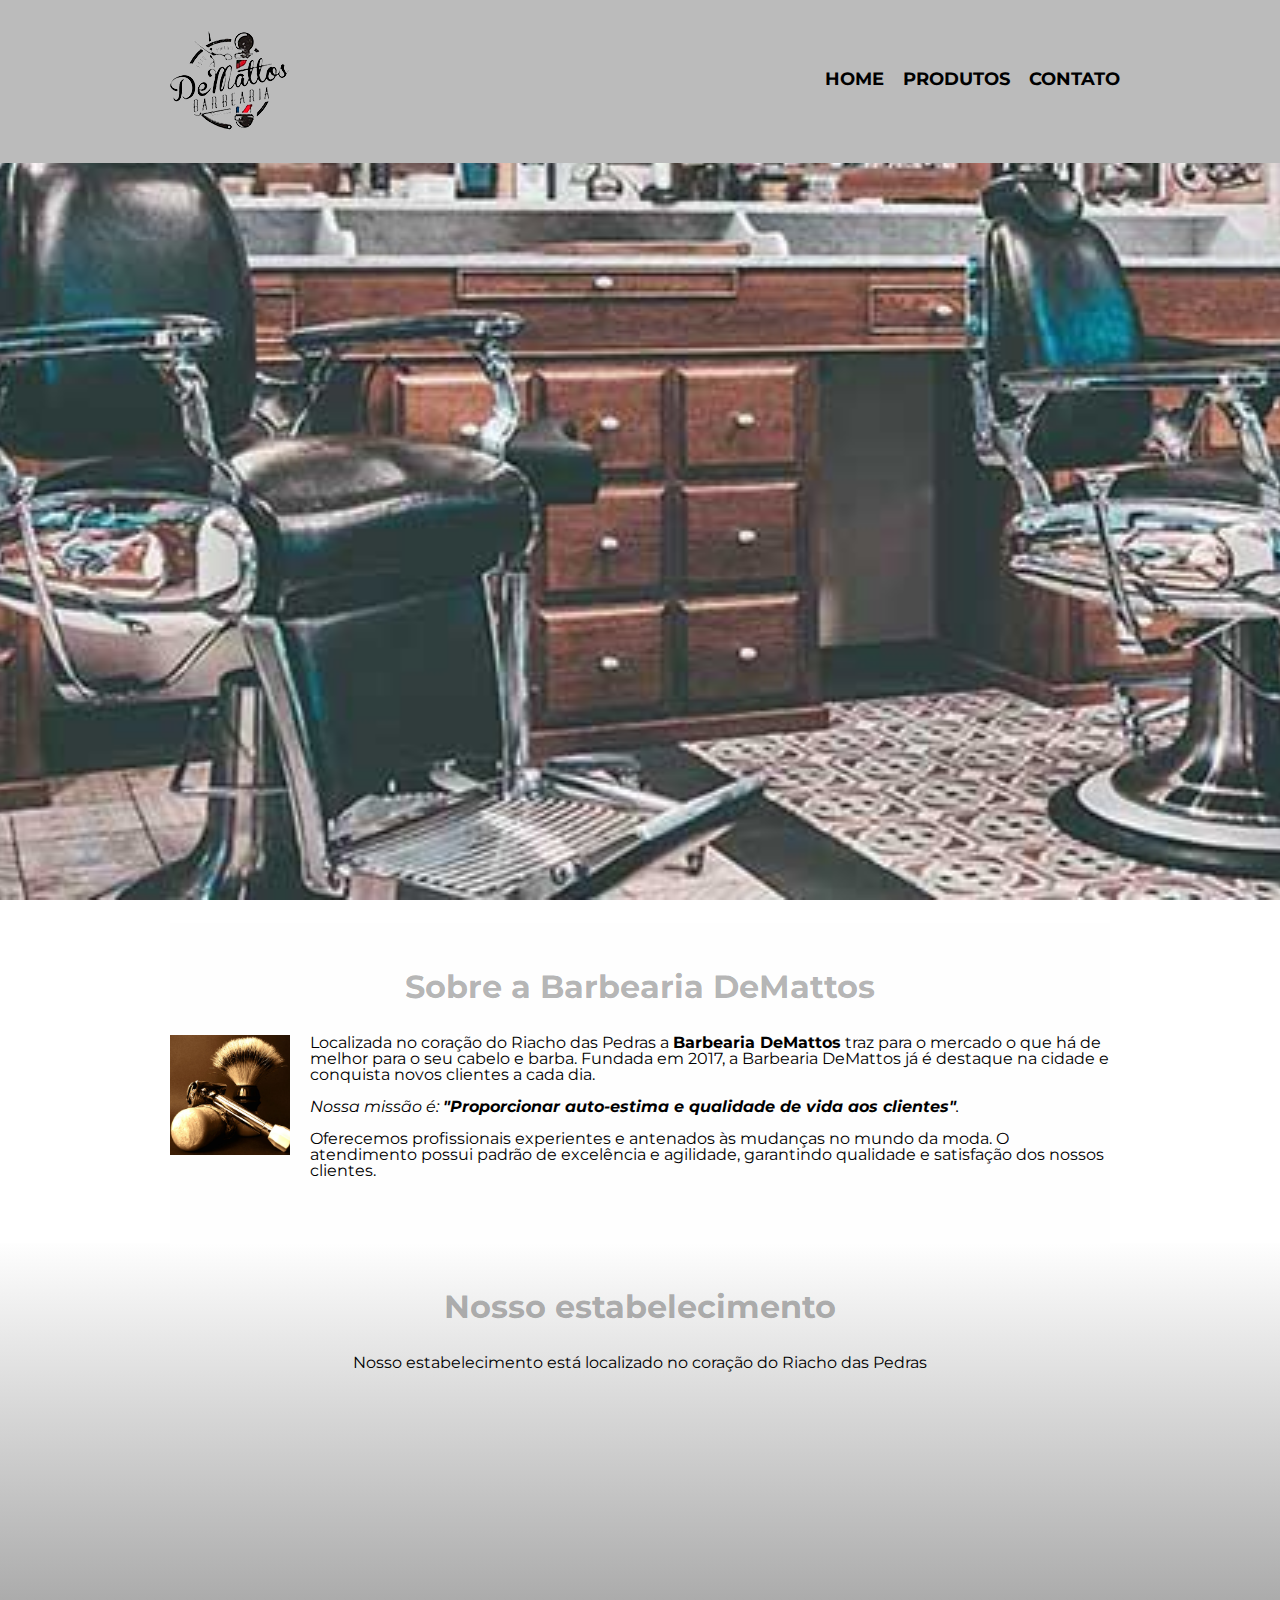
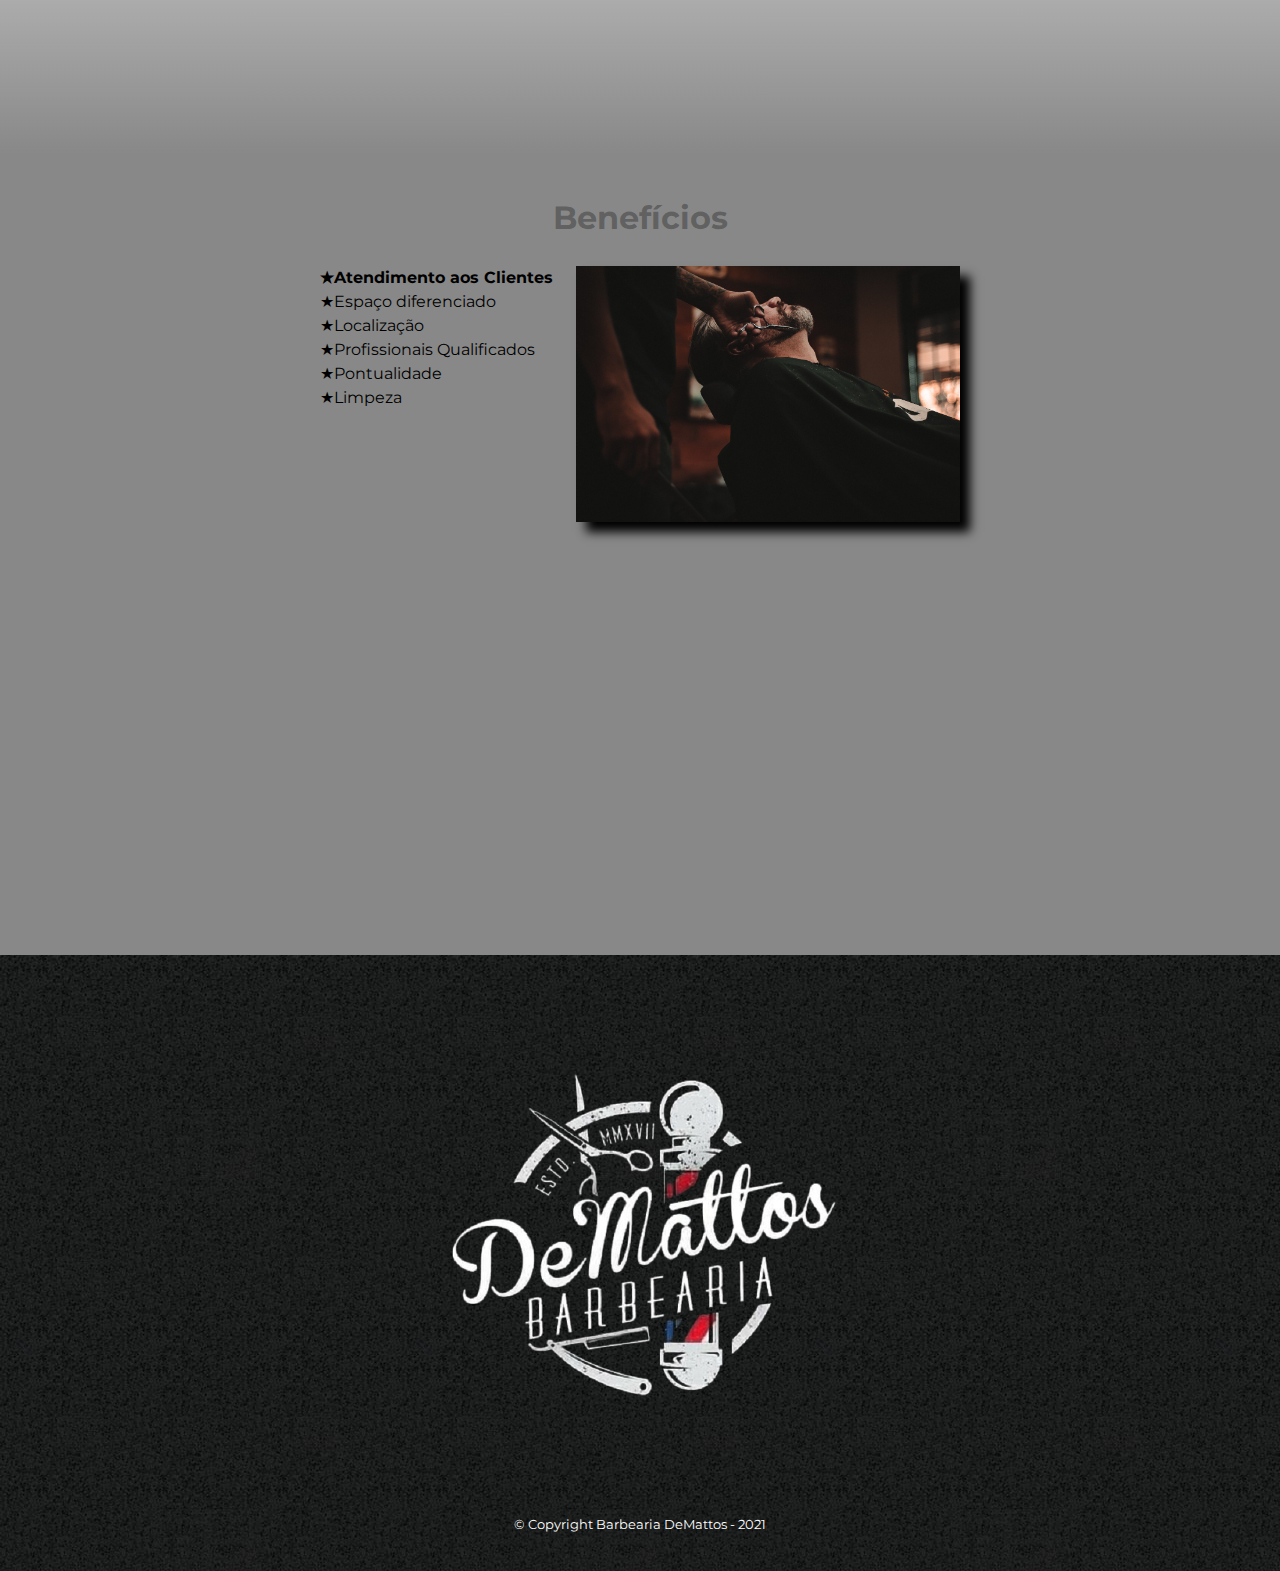
<file: index.html>
<!DOCTYPE html>
<html lang="pt-br">
	<head>
		<meta charset="UTF-8">
		<meta name="viewport" content="width=device-width">
		<title>Barbearia DeMattos</title>
		<link rel="stylesheet" href="style/reset.css">
		<link rel="stylesheet" href="style/style.css">
		<link href="https://fonts.googleapis.com/css?family=Montserrat&display=swap" rel="stylesheet">
	</head>

	<body>
		<header>
			<div class="caixa">
				<h1><img src="img/logo.png"></h1>

				<nav>
					<ul>
						<li><a href="index.html">Home</a></li>
						<li><a href="produtos.html">Produtos</a></li>
						<li><a href="contato.html">Contato</a></li>
					</ul>
				</nav>
			</div>
		</header>

		<div class="banner"></div>

		<main>
			<section class="principal">
				<h2 class="titulo-principal">Sobre a Barbearia DeMattos</h2>

				<img class="utensilios" src="img/utensilios.jpg" alt="Utensilios de um barbeiro">
		
				<p>Localizada no coração do Riacho das Pedras a <strong>Barbearia DeMattos</strong> traz para o mercado o que há de melhor para o seu cabelo e barba. Fundada em 2017, a Barbearia DeMattos já é destaque na cidade e conquista novos clientes a cada dia.</p>

				<p id="missao"><em>Nossa missão é: <strong>"Proporcionar auto-estima e qualidade de vida aos clientes"</strong>.</em></p>

				<p>Oferecemos profissionais experientes e antenados às mudanças no mundo da moda. O atendimento possui padrão de excelência e agilidade, garantindo qualidade e satisfação dos nossos clientes.</p>
			</section>

			<section class="mapa">
				<h3 class="titulo-principal">Nosso estabelecimento</h3>
				<p>Nosso estabelecimento está localizado no coração do Riacho das Pedras</p>

				<div class="mapa-conteudo">
					<iframe src="https://www.google.com/maps/embed?pb=!1m18!1m12!1m3!1d3750.337045040827!2d-44.052896885633245!3d-19.952323044155072!2m3!1f0!2f0!3f0!3m2!1i1024!2i768!4f13.1!3m3!1m2!1s0xa6be284afccc2d%3A0x66e7a4a9c97c5a0d!2sDeMattos%20Barbearia!5e0!3m2!1spt-BR!2sbr!4v1622141192853!5m2!1spt-BR!2sbr" width="100%" height="300" frameborder="0" style="border:0;" allowfullscreen=""></iframe>
				</div>

			</section>

			<section class="beneficios">
				<h3 class="titulo-principal">Benefícios</h3>

				<div class="conteudo-beneficios">
					<ul class="lista-beneficios">
						<li class="itens">Atendimento aos Clientes</li>
						<li class="itens">Espaço diferenciado</li>
						<li class="itens">Localização</li>
						<li class="itens">Profissionais Qualificados</li>
						<li class="itens">Pontualidade</li>
						<li class="itens">Limpeza</li>
					</ul><img src="img/beneficios.jpg" class="imagem-beneficios">
				</div>

				<div class="video">
					<iframe width="100%" height="315" src="https://www.youtube.com/embed/wcVVXUV0YUY" title="YouTube video player" frameborder="0" allow="accelerometer; autoplay; clipboard-write; encrypted-media; gyroscope; picture-in-picture" allowfullscreen></iframe>
				</div>

			</section>
		</main>

		<footer>
			<img src="img/logo-branco.png" alt="Logo da Barbearia De Mattos" id="logo-branco">
			<p class="copyright">&copy; Copyright Barbearia DeMattos - 2021</p>
		</footer>

		<script>
			var height_screen = ((window.innerHeight)-140).toString();
			height_screen += "px";
			var banner = document.querySelector(".banner");
			banner.style.height = height_screen
		</script>

	</body>
</html>
</file>
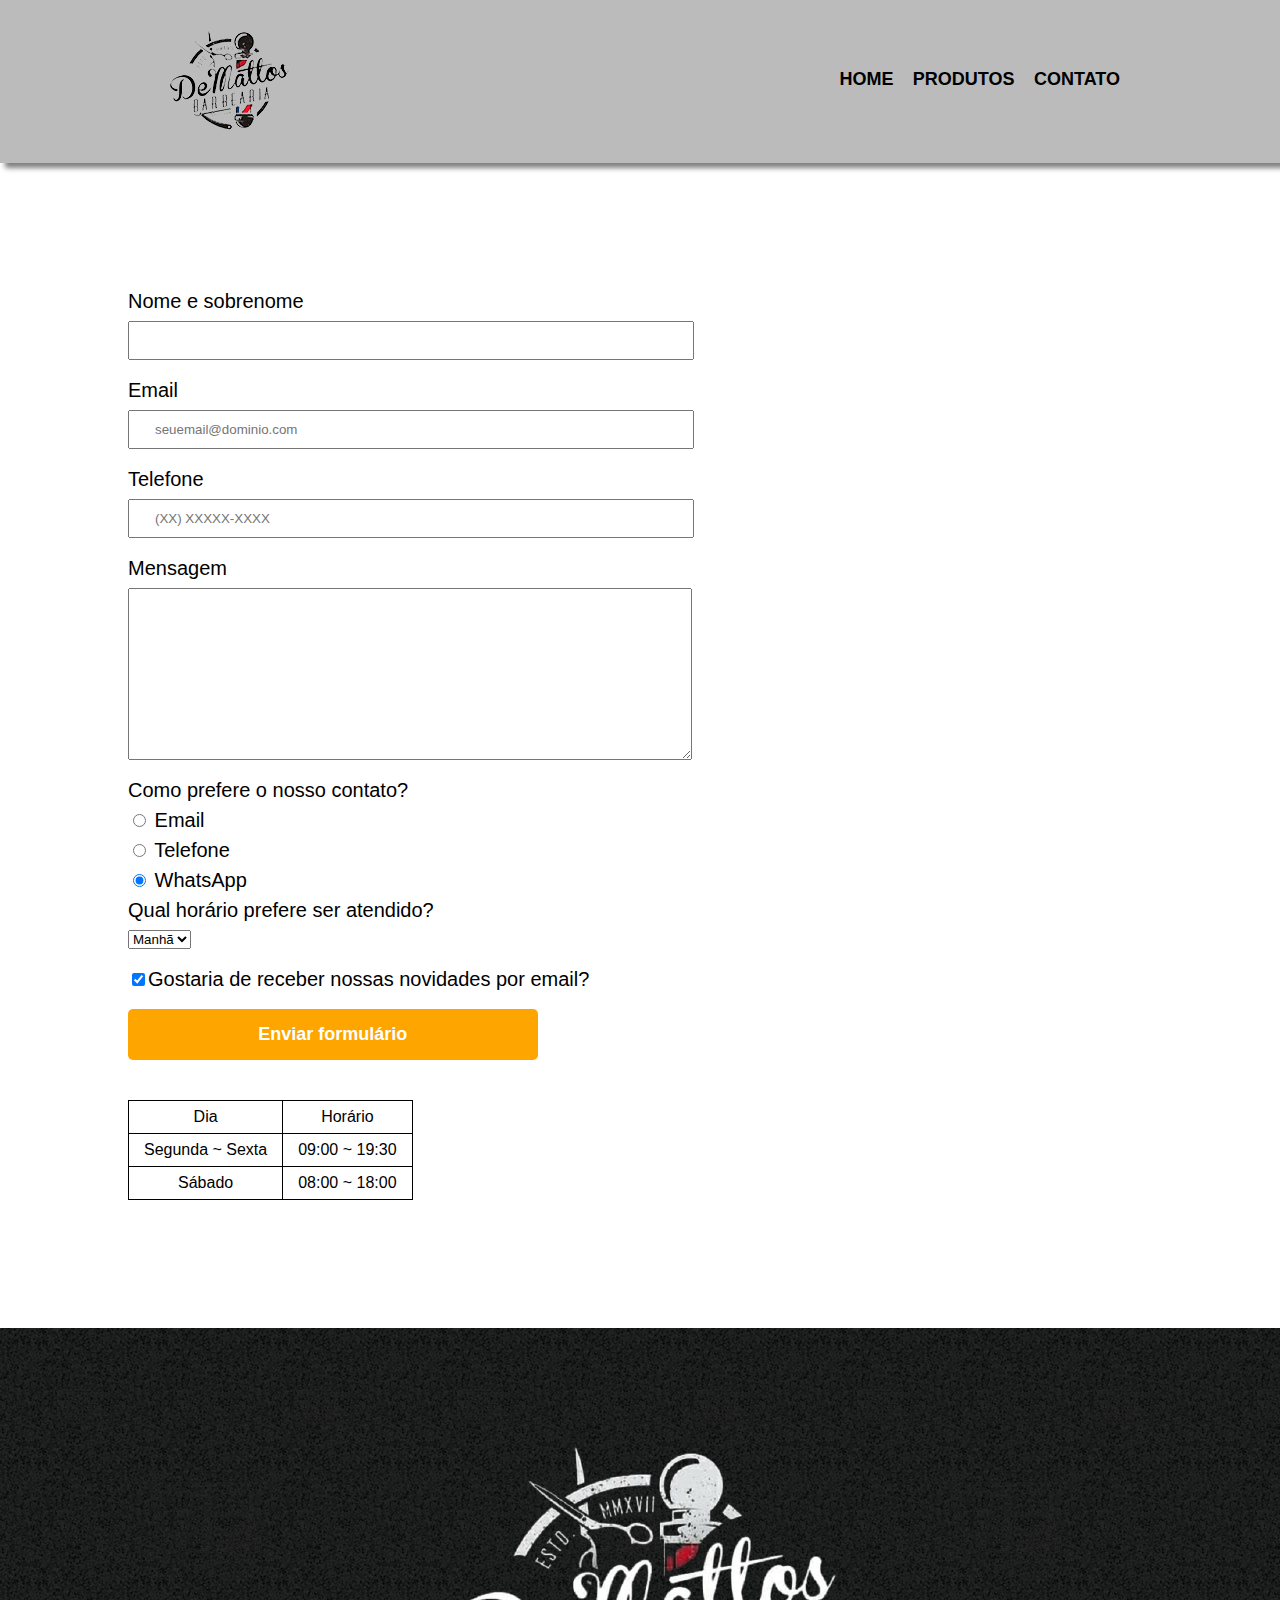
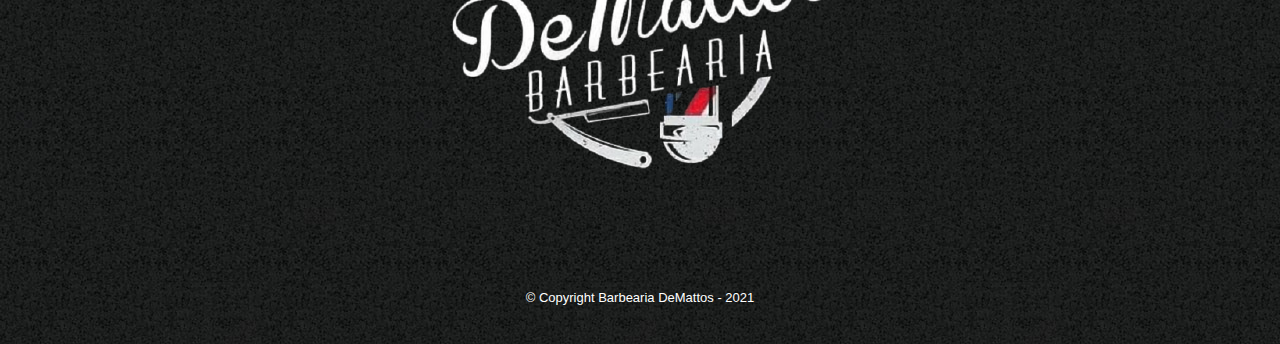
<file: contato.html>
<!DOCTYPE html>
<html>
	<head>
		<meta charset="UTF-8">
		<meta name="viewport" content="width=device-width">

		<title>Contato - Barbearia DeMattos</title>

		<link rel="stylesheet" href="style/reset.css">
		<link rel="stylesheet" href="style/style.css">
	</head>
	<body>
		<header>
			<div class="caixa">
				<h1><img src="img/logo.png" alt="Logo da Barbearia DeMattos"></h1>

				<nav>
					<ul>
						<li><a href="index.html">Home</a></li>
						<li><a href="produtos.html">Produtos</a></li>
						<li><a href="contato.html">Contato</a></li>
					</ul>
				</nav>
			</div>
		</header>

		<main class="main-contatos">
			<form>
				<label for="nomesobrenome">Nome e sobrenome</label>
				<input type="text" id="nomesobrenome" class="input-padrao" required>

				<label for="email">Email</label>
				<input type="email" id="email" class="input-padrao" required placeholder="seuemail@dominio.com">

				<label for="telefone">Telefone</label>
				<input type="tel" id="telefone" class="input-padrao" required placeholder="(XX) XXXXX-XXXX">

				<label for="mensagem">Mensagem</label>
				<textarea cols="70" rows="10" id="mensagem" class="input-padrao" required></textarea>

				<fieldset>
					<legend>Como prefere o nosso contato?</legend>
					<label for="radio-email"><input type="radio" name="contato" value="email" id="radio-email"> Email</label>
					
					<label for="radio-telefone"><input type="radio" name="contato" value="telefone" id="radio-telefone"> Telefone</label>
					
					<label for="radio-whatsapp"><input type="radio" name="contato" value="whatsapp" id="radio-whatsapp" checked> WhatsApp</label>
				</fieldset>

				<fieldset>
					<legend>Qual horário prefere ser atendido?</legend>
					<select>
						<option>Manhã</option>
						<option>Tarde</option>
						<option>Noite</option>
					</select>
				</fieldset>

				<label class="checkbox"><input type="checkbox" checked>Gostaria de receber nossas novidades por email?</label>

				<input type="submit" value="Enviar formulário" class="enviar">
			</form>

			<table>
				<tr>
					<th>Dia</th>
					<th>Horário</th>
				</tr>
				<tr>
					<td>Segunda ~ Sexta</td>
					<td>09:00 ~ 19:30</td>
				</tr>
				<tr>
					<td>Sábado</td>
					<td>08:00 ~ 18:00</td>
				</tr>
			</table>
		</main>

		<footer>
			<img src="img/logo-branco.png" alt="Logo da Barbearia De Mattos" id="logo-branco">
			<p class="copyright">&copy; Copyright Barbearia DeMattos - 2021</p>
		</footer>
	</body>
</html>
</file>
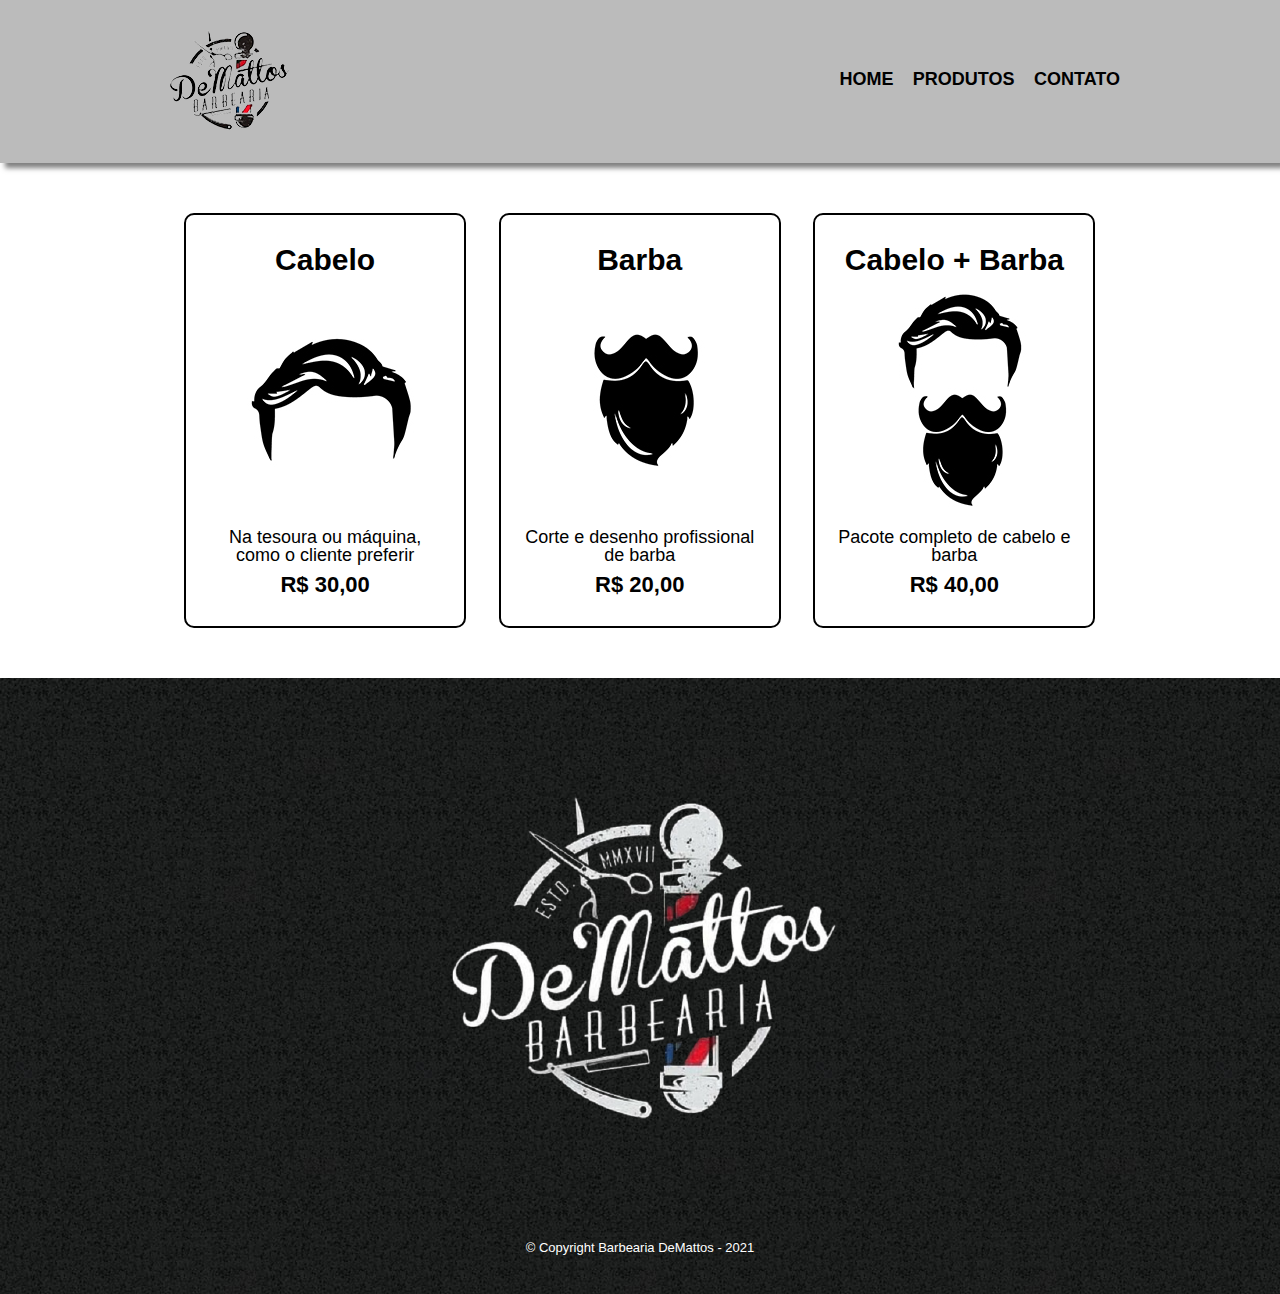
<file: produtos.html>
<!DOCTYPE html>
<html>
	<head>
		<meta charset="UTF-8">
		<meta name="viewport" content="width=device-width">

		<title>Produtos - Barbearia DeMattos</title>

		<link rel="stylesheet" href="style/reset.css">
		<link rel="stylesheet" href="style/style.css">
	</head>
	<body>
		<header>
			<div class="caixa">
				<h1><img src="img/logo.png"></h1>

				<nav>
					<ul>
						<li><a href="index.html">Home</a></li>
						<li><a href="produtos.html">Produtos</a></li>
						<li><a href="contato.html">Contato</a></li>
					</ul>
				</nav>
			</div>
		</header>

		<main>
			<ul class="produtos">
				<li>
					<h2>Cabelo</h2>
					<img src="img/cabelo.jpg">
					<p class="produto-descricao">Na tesoura ou máquina, como o cliente preferir</p>
					<p class="produto-preco">R$ 30,00</p>
				</li>
				<li>
					<h2>Barba</h2>
					<img src="img/barba.jpg">
					<p class="produto-descricao">Corte e desenho profissional de barba</p>
					<p class="produto-preco">R$ 20,00</p>
				</li>
				<li>
					<h2>Cabelo + Barba</h2>
					<img src="img/cabelo+barba.jpg">
					<p class="produto-descricao">Pacote completo de cabelo e barba</p>
					<p class="produto-preco">R$ 40,00</p>
				</li>
			</ul>
		</main>

		<footer>
			<img src="img/logo-branco.png" alt="Logo da Barbearia De Mattos" id="logo-branco">
			<p class="copyright">&copy; Copyright Barbearia DeMattos - 2021</p>
		</footer>
	</body>
</html>
</file>
<file: style/style.css>
body {
	font-family: 'Montserrat', sans-serif;
}

header {
	background: #BBBBBB;
	padding: 20px 0;
	box-shadow: 5px 5px 5px rgba(0, 0, 0, 0.5);
}

.caixa {
	position: relative;
	width: 940px;
	margin: 0 auto;
	padding: 10px;
}

nav {
	position: absolute;
	top: 50px;
	right: 0;
}

nav li {
	display: inline;
	margin: 0 0 0 15px;
}

nav a {
	text-transform: uppercase;
	color: #000000;
	font-weight: bold;
	font-size: 18px;
	text-decoration: none;
}

nav a:hover {
	color: #C78C19;
	text-decoration: underline;
}

.produtos {
	width: 940px;
	margin: 0 auto;
	padding: 50px 0;
}

.produtos li {
	display: inline-block;
	text-align: center;
	width: 30%;
	vertical-align: top;
	margin: 0 1.5%;
	padding: 30px 20px;
	box-sizing: border-box;
	border: 2px solid #000000;
	border-radius: 10px;
}

.produtos li:hover {
	border-color: #C78C19;
}

.produtos li:active {
	border-color: #088C19;	
}

.produtos li:hover h2 {
	font-size: 34px;
}

.produtos h2 {
	font-size: 30px;
	font-weight: bold;
}

.produto-descricao {
	font-size: 18px;
}

.produto-preco {
	font-size: 22px;
	font-weight: bold;
	margin-top: 10px;
}

footer {
	text-align: center;
	background: url("../img/bg.jpg");
	padding: 40px 0;
}

img#logo-branco {
	max-width: 90%;
}

.copyright {
	color: #FFFFFF;
	font-size: 13px;
	margin: 20px 0 0;
}

.main-contatos {
	margin: 10%;
}

form {
	margin: 40px 0;
}

form label, form legend {
	display:block;
	font-size: 20px;
	margin: 0 0 10px;
}

.input-padrao {
	display: block;
	margin: 0 0 20px;
	padding: 10px 25px;
	width: 50%;
}

.checkbox {
	margin: 20px 0;
}

.enviar {
	width:40%;
	padding: 15px 0;
	background: orange;
	color: white;
	font-weight: bold;
	font-size: 18px;
	border: none;
	border-radius: 5px;
	transition: 1s all;
	cursor: pointer;
}

.enviar:hover {
	background: darkorange;
	transform: scale(1.2);
}

table {
	margin: 20px 0 40px;
	text-align: center;
	vertical-align: middle;
}

thead {
	background: #555555;
	color: white;
	font-weight: bold;
}

td, th {
	border: 1px solid #000000;
	padding: 8px 15px;
}

/* css da pagina inicial */
.banner {
 	width: 100%;
	height: 500px;
	background-image: url(../img/banner.jpg);
	background-attachment: fixed;
    background-position: center;
    background-repeat: no-repeat;
    background-size: cover;
}

.titulo-principal {
	text-align: center;
	font-size: 2em;
	margin: 0 0 1em;
	clear: left;
	color: rgba(0, 0, 0, 0.3);
	font-weight: bold;
}

.principal {
	padding: 3em 0;
	background: #FEFEFE;
	width: 940px;
	margin: 0 auto;
}

.principal p {
	margin: 0 0 1em;
}

.principal strong {
	font-weight: bold;
}

.principal em {
	font-style: italic;
}

.utensilios {
	width: 120px;
	float: left;
	margin: 0 20px 20px 0;
}

.mapa {
	padding: 3em 0;
	background: linear-gradient(#FEFEFE, #888888);
}

.mapa-conteudo {
	width: 940px;
	margin: 0 auto;
}

.mapa p {
	margin: 0 0 2em;
	text-align: center;
}

.beneficios {
	padding: 3em 0;
	background: #888888;
}

.conteudo-beneficios {
	width: 640px;
	margin: 0 auto;
}

.lista-beneficios {
	width: 40%;
	display: inline-block;
	vertical-align: top;
}

.itens {
	line-height: 1.5;
}

.itens:before {
	content: "★";
}

.itens:first-child {
	font-weight: bold;
}

.imagem-beneficios{
	width: 60%;
	opacity: 1;
	transition: 400ms;
	box-shadow: 10px 10px 10px black;
}

.imagem-beneficios:hover {
	opacity: 0.3;
}

.video {
	width: 560px;
	margin: 2em auto;
}

@media screen and (max-width: 480px) {
	.caixa, .principal, .conteudo-beneficios, .mapa-conteudo, .video{
		width: auto;
	}

	.principal, .mapa {
		padding: 0 10% 0 10%;
	}

	.beneficios {
		padding: 48px;
	}

	h1 {
		text-align: center;
	}

	nav {
		position: static;
	}

	.lista-beneficios, .imagem-beneficios {
		width: 100%;
	}

	.produtos li {
		width: auto;
		display: block;
		margin-top: 3%;
	}

	.produtos {
		width: auto;
	}

}
</file>
